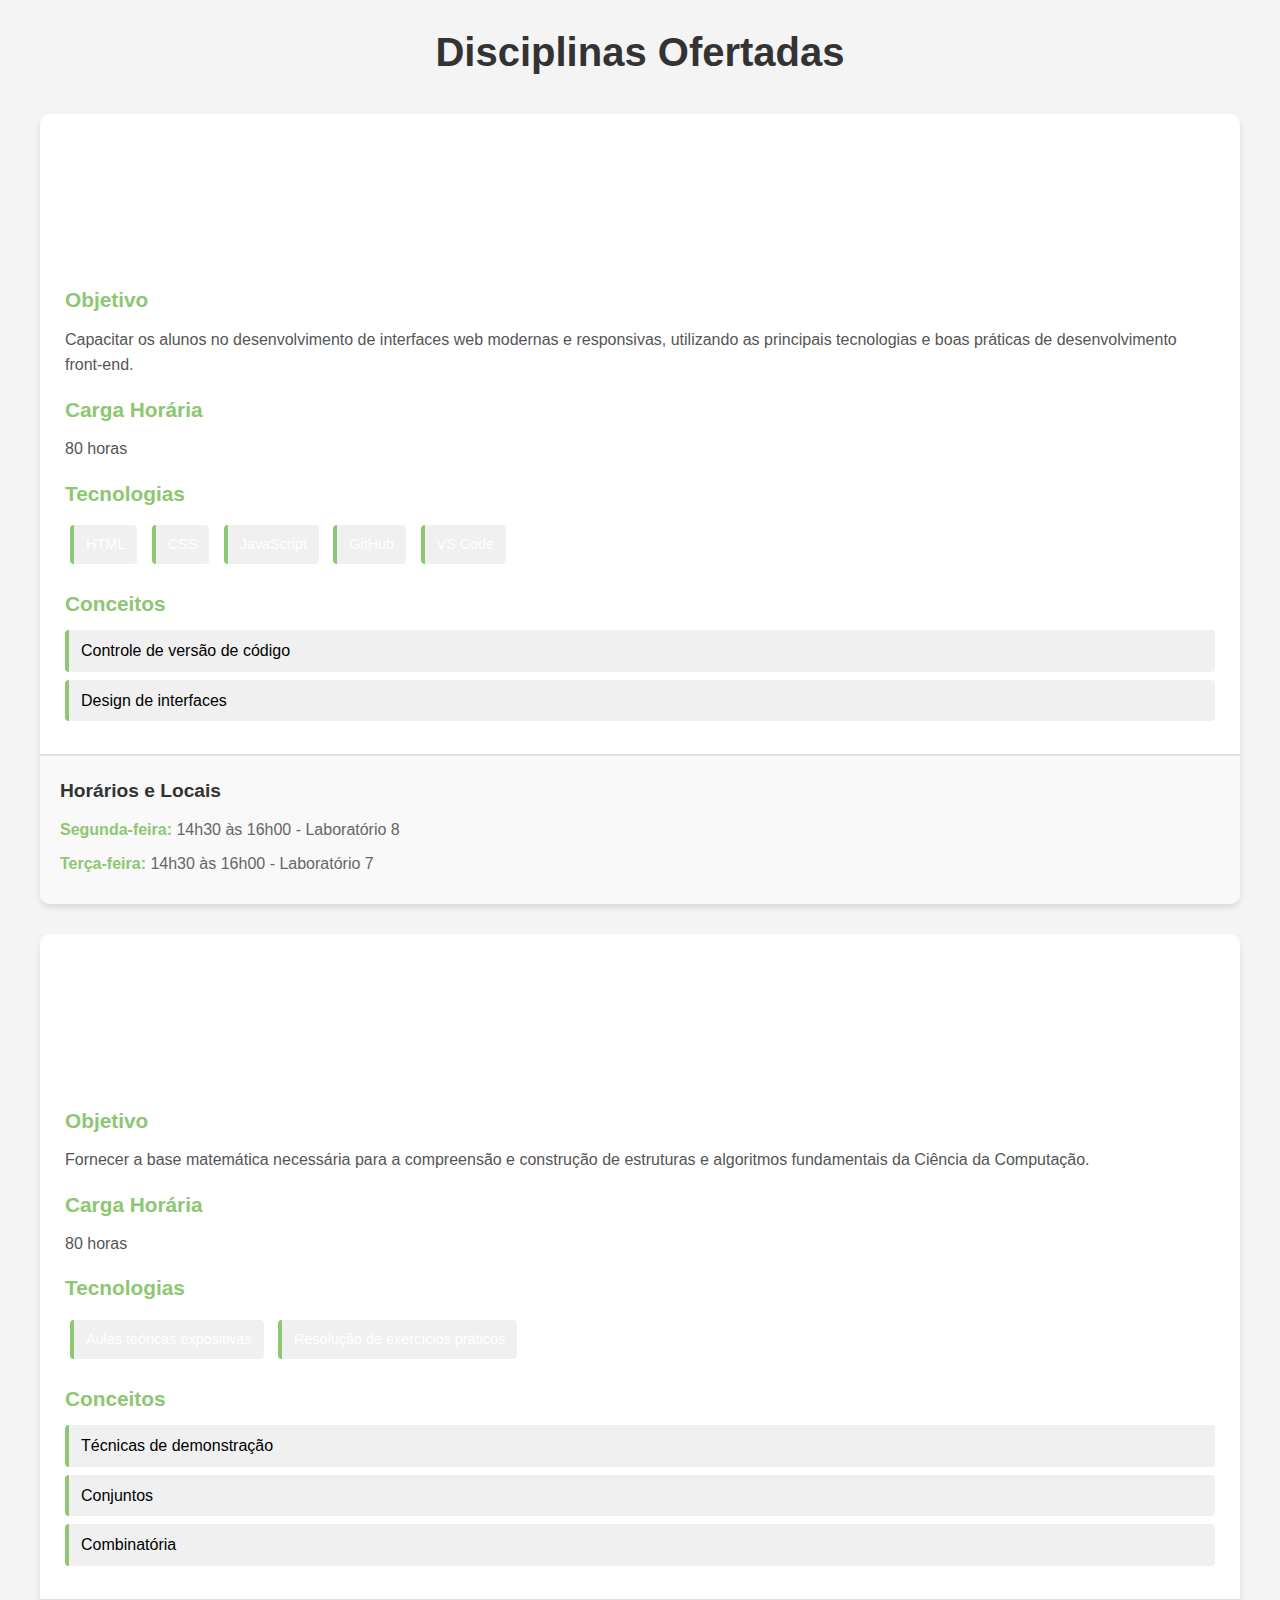
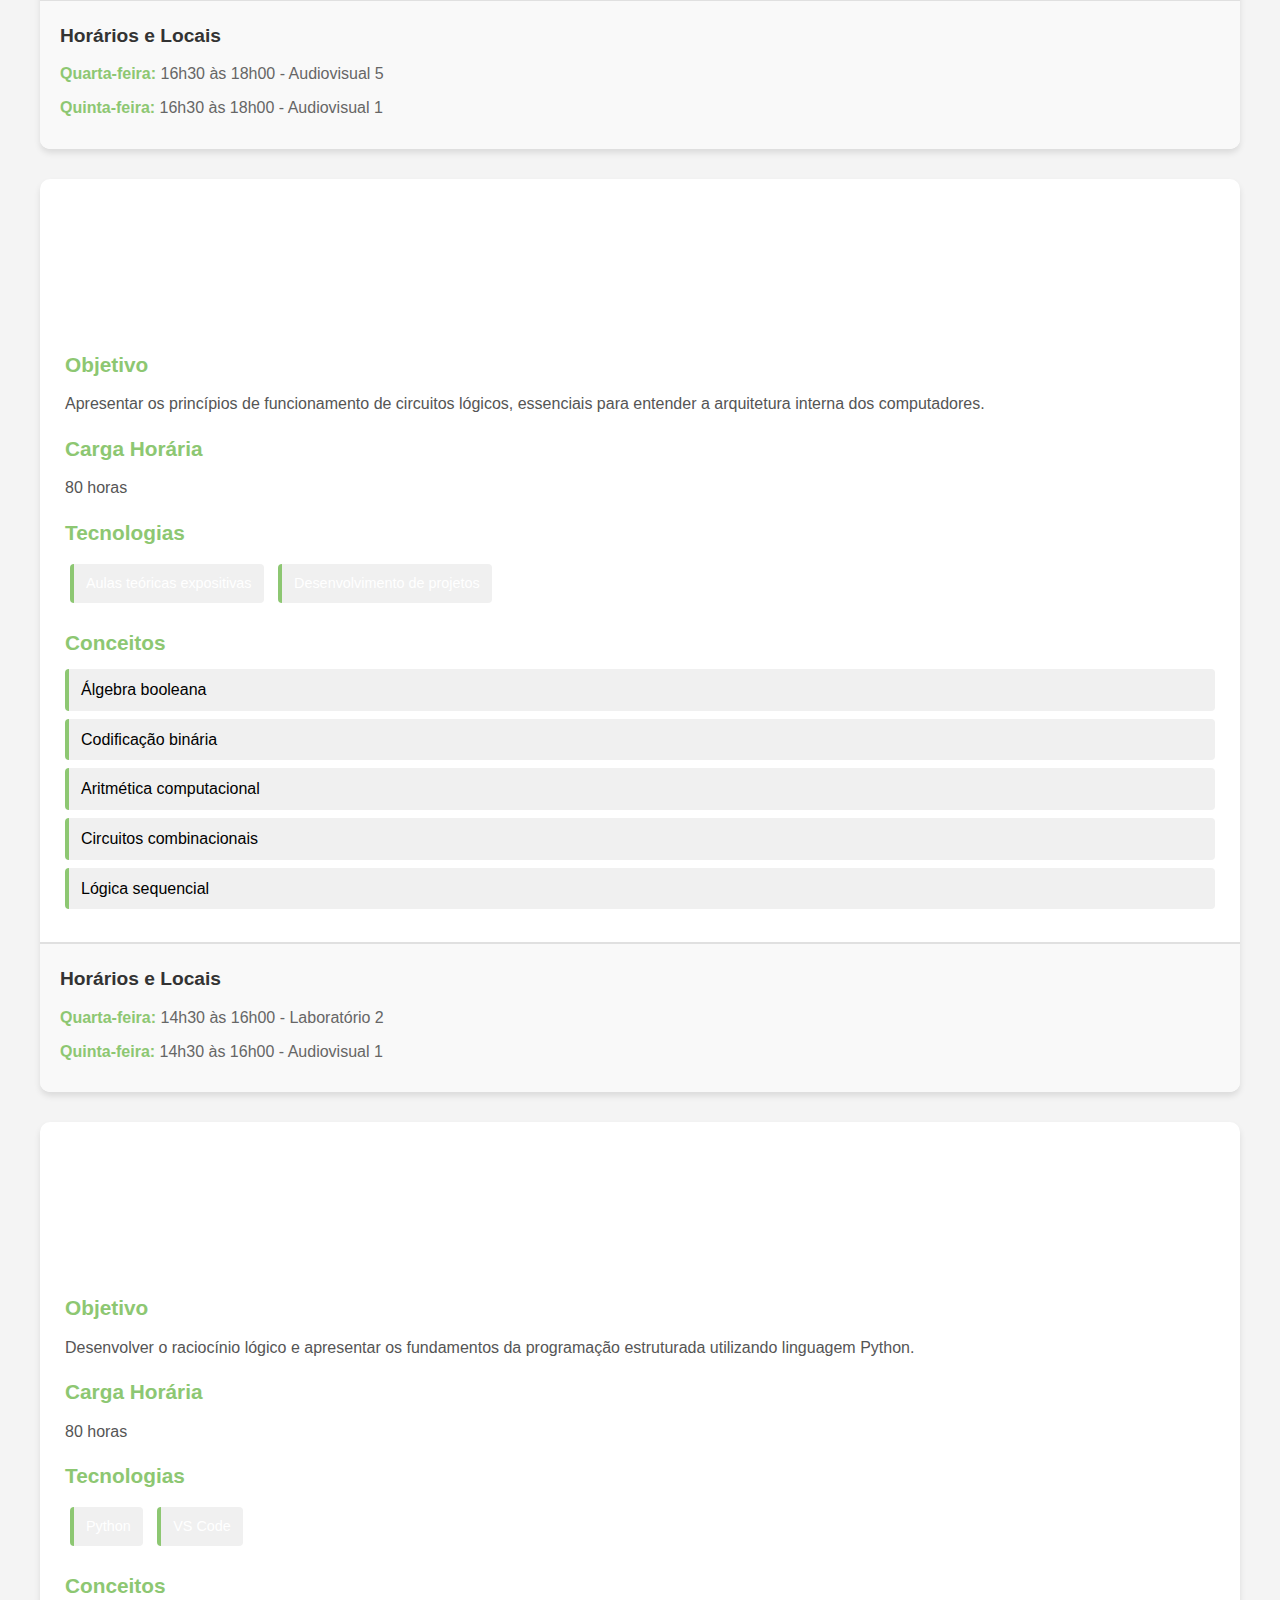
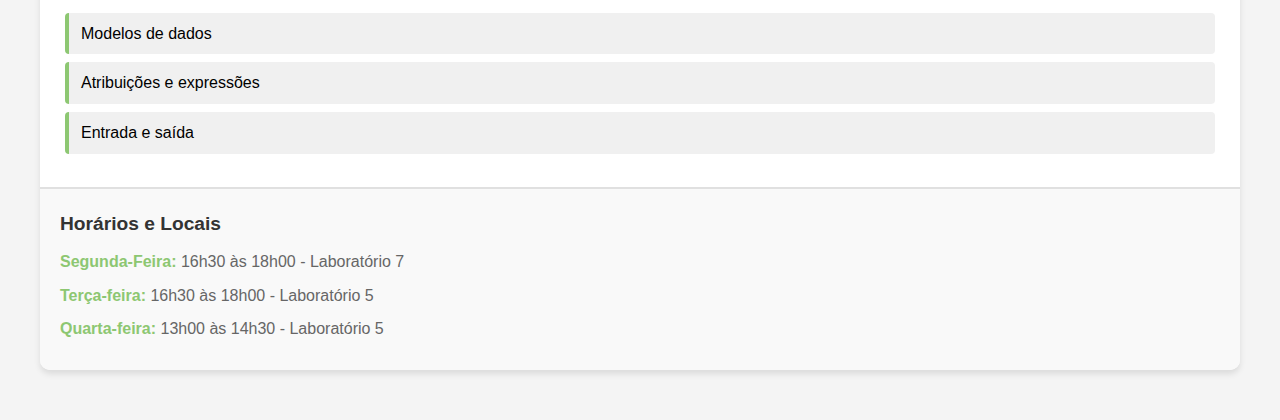
<file: cards.html>
<!DOCTYPE html>
<html lang="pt-BR">
<head>
    <meta charset="UTF-8">
    <meta name="viewport" content="width=device-width, initial-scale=1.0">
    <title>Disciplinas (1º período) - Detalhes</title>
    <link rel="stylesheet" href="cards.css">
</head>
<body>
    <div class="container">
        <h1>Disciplinas Ofertadas</h1>
        
        <div class="card">
            <div class="card-header">
                <h2>Web Design</h2>
                <p class="professores">Prof. Danielle Freitas e Prof. Leonardo Minora</p>
            </div>
            
            <div class="card-content">
                <h3>Objetivo</h3>
                <p>Capacitar os alunos no desenvolvimento de interfaces web modernas e responsivas, utilizando as principais tecnologias e boas práticas de desenvolvimento front-end.</p>
                
                <h3>Carga Horária</h3>
                <p>80 horas</p>
                
                <h3>Tecnologias</h3>
                <ul class="tecnologias">
                    <li>HTML</li>
                    <li>CSS</li>
                    <li>JavaScript</li>
                    <li>GitHub</li>
                    <li>VS Code</li>
                </ul>
                
                <h3>Conceitos</h3>
                <ul class="conceitos">
                    <li>Controle de versão de código</li>
                    <li>Design de interfaces</li>
                </ul>
            </div>
            
            <div class="card-footer">
                <h3>Horários e Locais</h3>
                <p><strong>Segunda-feira:</strong> 14h30 às 16h00 - Laboratório 8</p>
                <p><strong>Terça-feira:</strong> 14h30 às 16h00 - Laboratório 7</p>
            </div>
        </div>
        
        <div class="card">
            <div class="card-header">
                <h2>Matemática Discreta</h2>
                <p class="professores">Prof. Leonardo Reis Lucena </p>
            </div>
            
            <div class="card-content">
                <h3>Objetivo</h3>
                <p>Fornecer a base matemática necessária para a compreensão e construção de estruturas e algoritmos fundamentais da Ciência da Computação.</p>
                
                <h3>Carga Horária</h3>
                <p> 80 horas</p>
                
                <h3>Tecnologias</h3>
                <ul class="tecnologias">
                    <li>Aulas teóricas expositivas</li>
                    <li>Resolução de exercícios práticos</li>
                </ul>
                
                <h3>Conceitos</h3>
                <ul class="conceitos">
                    <li>Técnicas de demonstração</li>
                    <li>Conjuntos</li>
                    <li>Combinatória</li>
                </ul>
            </div>
            
            <div class="card-footer">
                <h3>Horários e Locais</h3>
                <p><strong>Quarta-feira:</strong> 16h30 às 18h00 - Audiovisual 5</p>
                <p><strong>Quinta-feira:</strong> 16h30 às 18h00 - Audiovisual 1</p>
            </div>
        </div>
        
        <div class="card">
            <div class="card-header">
                <h2>Sistemas Digitais</h2>
                <p class="professores">Prof. Eduardo Braulio Wanderley Netto </p>
            </div>
            
            <div class="card-content">
                <h3>Objetivo</h3>
                <p>Apresentar os princípios de funcionamento de circuitos lógicos, essenciais para entender a arquitetura interna dos computadores.</p>
                
                <h3>Carga Horária</h3>
                <p> 80 horas</p>
                
                <h3>Tecnologias</h3>
                <ul class="tecnologias">
                    <li>Aulas teóricas expositivas</li>
                    <li>Desenvolvimento de projetos</li>
                </ul>

                
                <h3>Conceitos</h3>
                <ul class="conceitos">
                    <li>Álgebra booleana</li>
                    <li>Codificação binária</li>
                    <li>Aritmética computacional</li>
                    <li>Circuitos combinacionais</li>
                    <li>Lógica sequencial</li>
                </ul>
            </div>
            
            <div class="card-footer">
                <h3>Horários e Locais</h3>
                <p><strong>Quarta-feira:</strong> 14h30 às 16h00 - Laboratório 2</p>
                <p><strong>Quinta-feira:</strong> 14h30 às 16h00 - Audiovisual 1</p>
            </div>
        </div>
        
        <div class="card">
            <div class="card-header">
                <h2>Programação de Computadores</h2>
                <p class="professores">Prof. Jorgiano Marcio Bruno Vidal </p>
            </div>
            
            <div class="card-content">
                <h3>Objetivo</h3>
                <p>Desenvolver o raciocínio lógico e apresentar os fundamentos da programação estruturada utilizando linguagem Python.</p>
                
                <h3>Carga Horária</h3>
                <p> 80 horas</p>
                
                <h3>Tecnologias</h3>
                <ul class="tecnologias">
                    <li>Python</li>
                    <li>VS Code</li>
                </ul>
                
                <h3>Conceitos</h3>
                <ul class="conceitos">
                    <li>Modelos de dados</li>
                    <li>Atribuições e expressões</li>
                    <li>Entrada e saída</li>
                </ul>
            </div>

            <div class="card-footer">
                <h3>Horários e Locais</h3>
                <p><strong>Segunda-Feira:</strong> 16h30 às 18h00 - Laboratório 7</p>
                <p><strong>Terça-feira:</strong> 16h30 às 18h00 - Laboratório 5</p>
                <p><strong>Quarta-feira:</strong> 13h00 às 14h30 - Laboratório 5</p>
            </div>
        </div>
        
    </div>
</body>
</html>
</file>
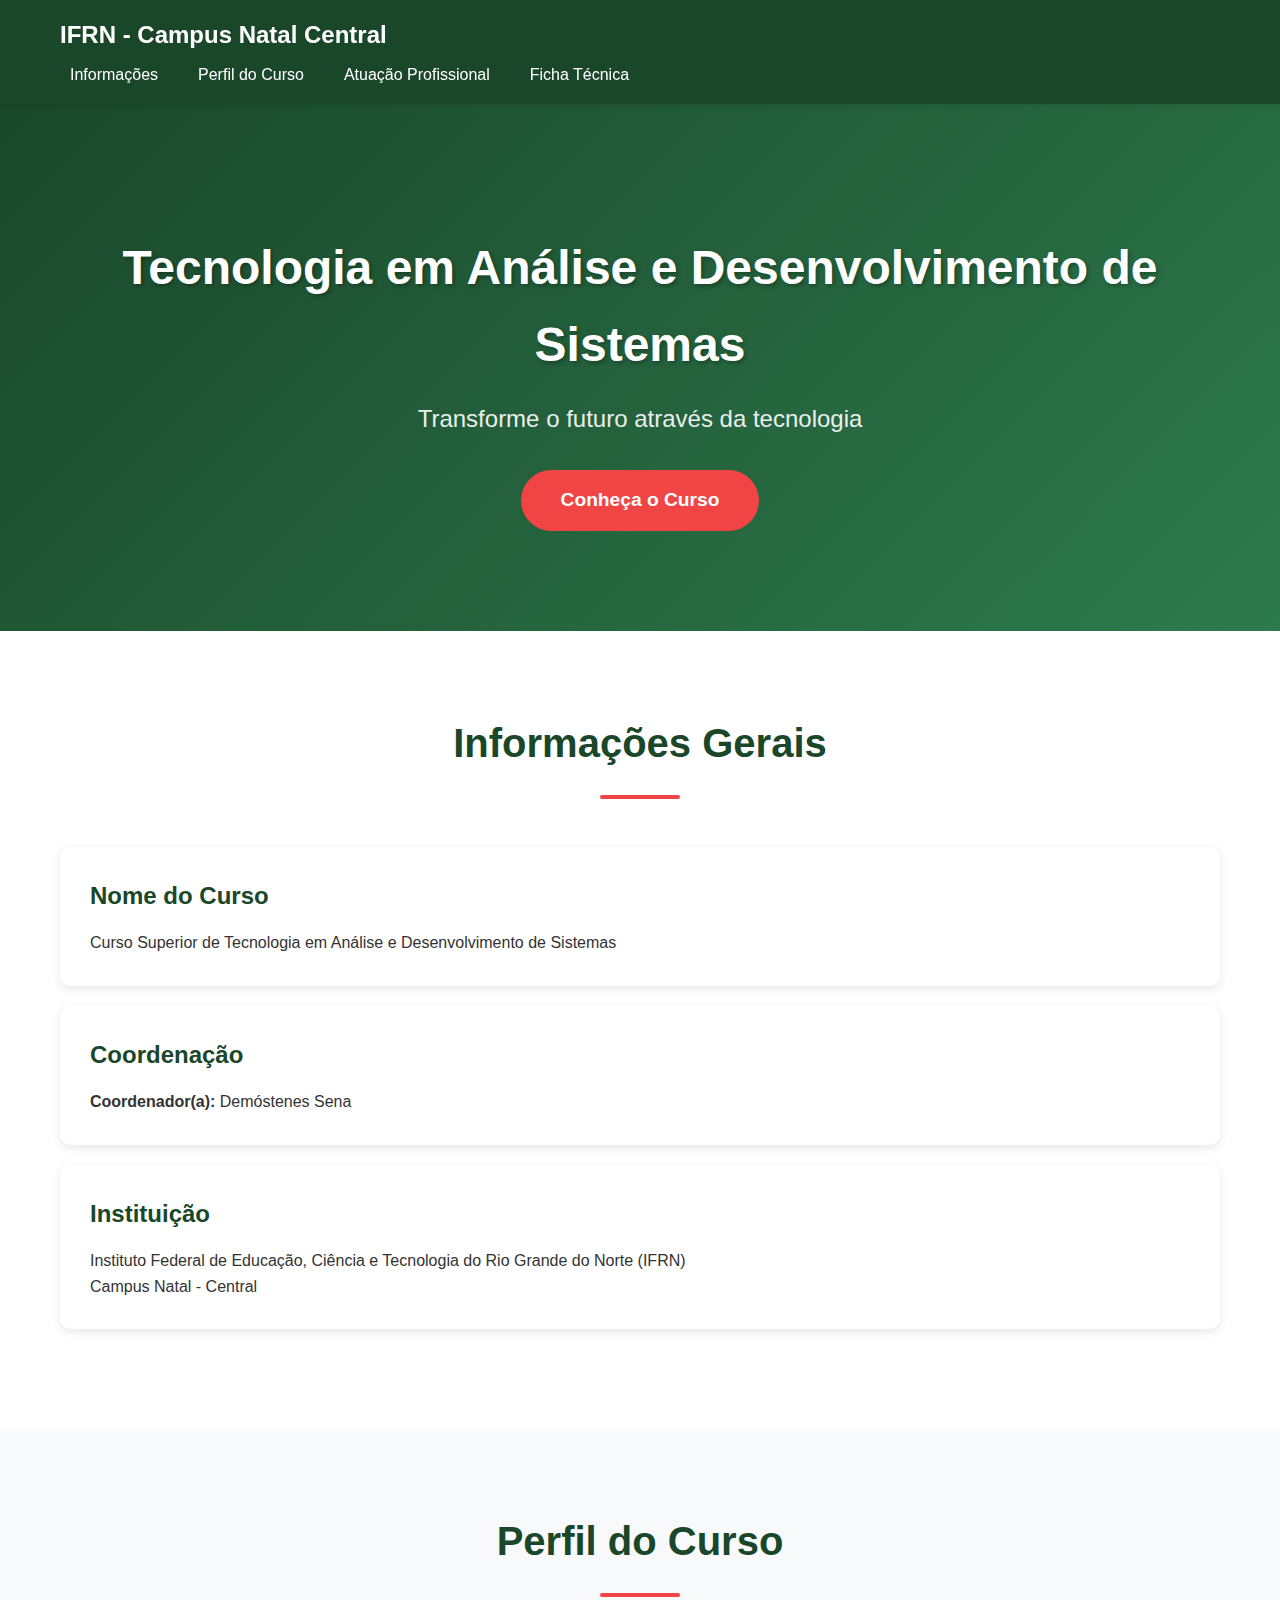
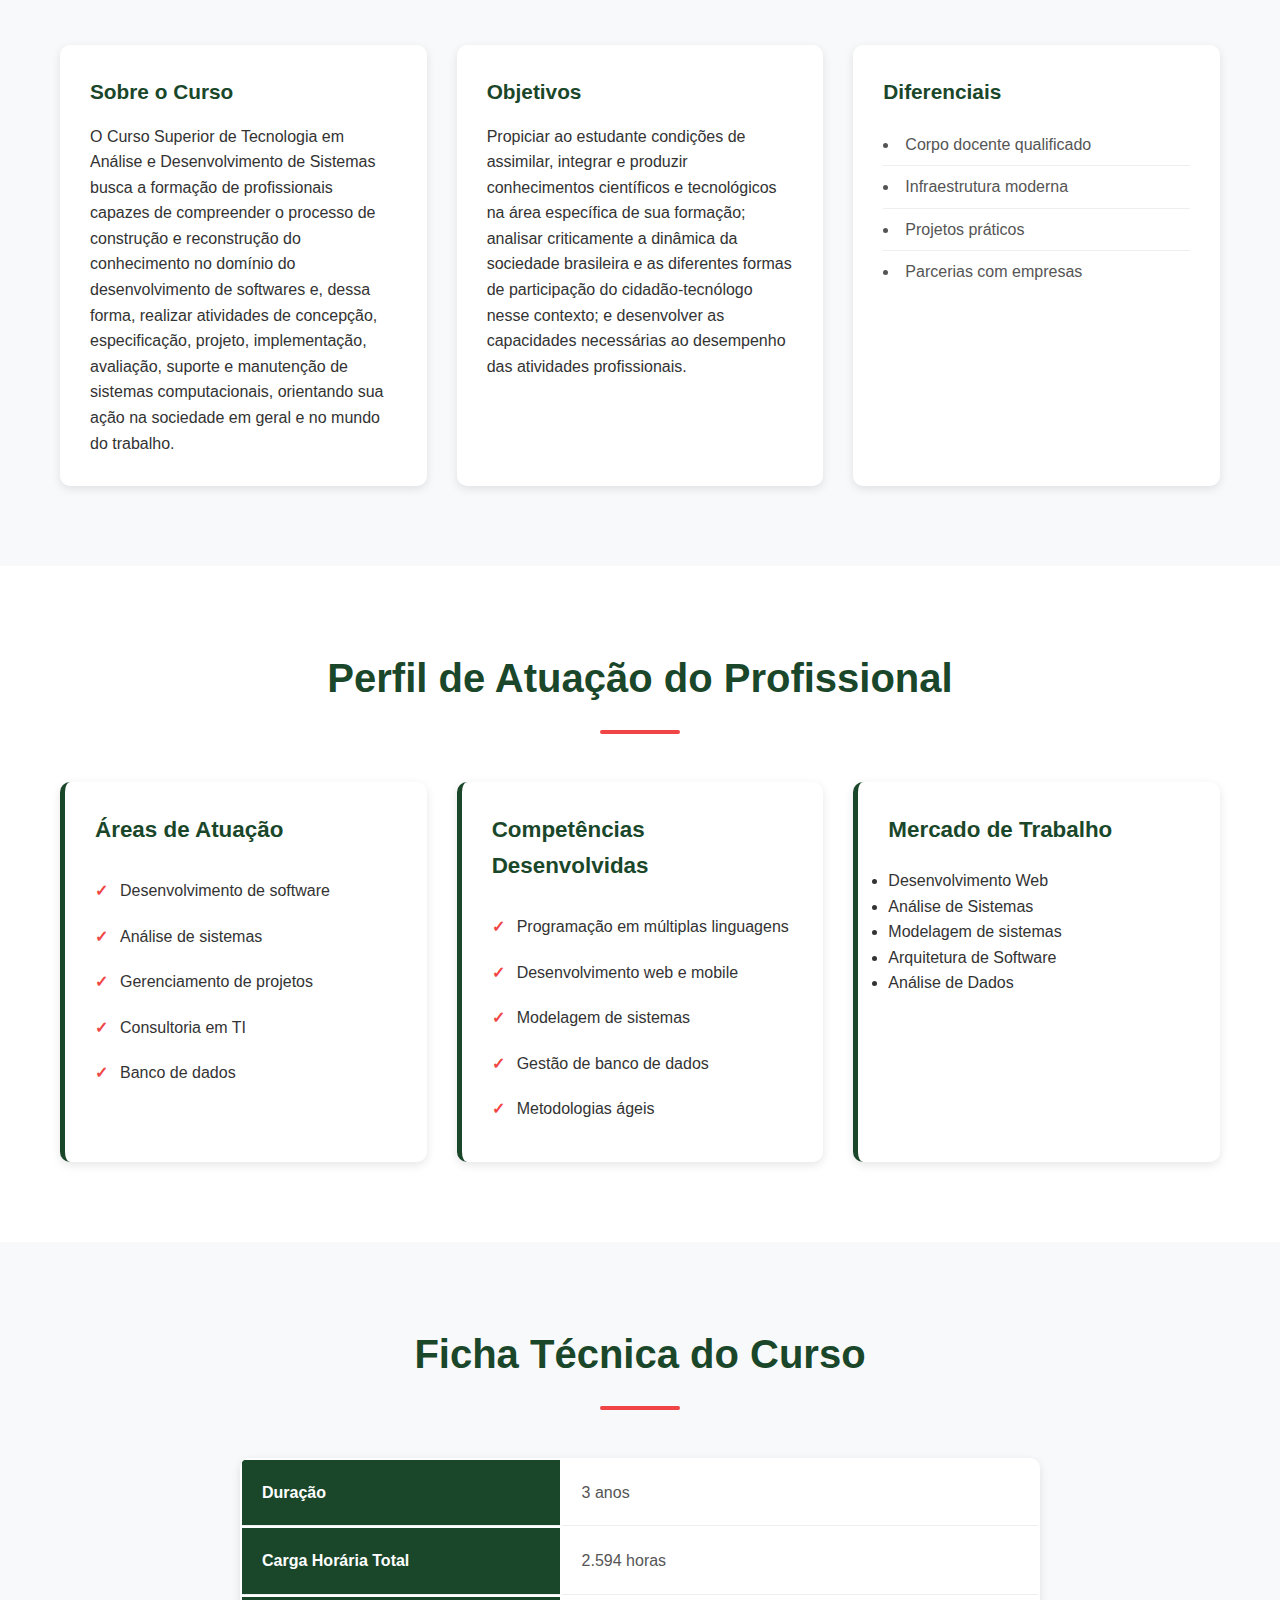
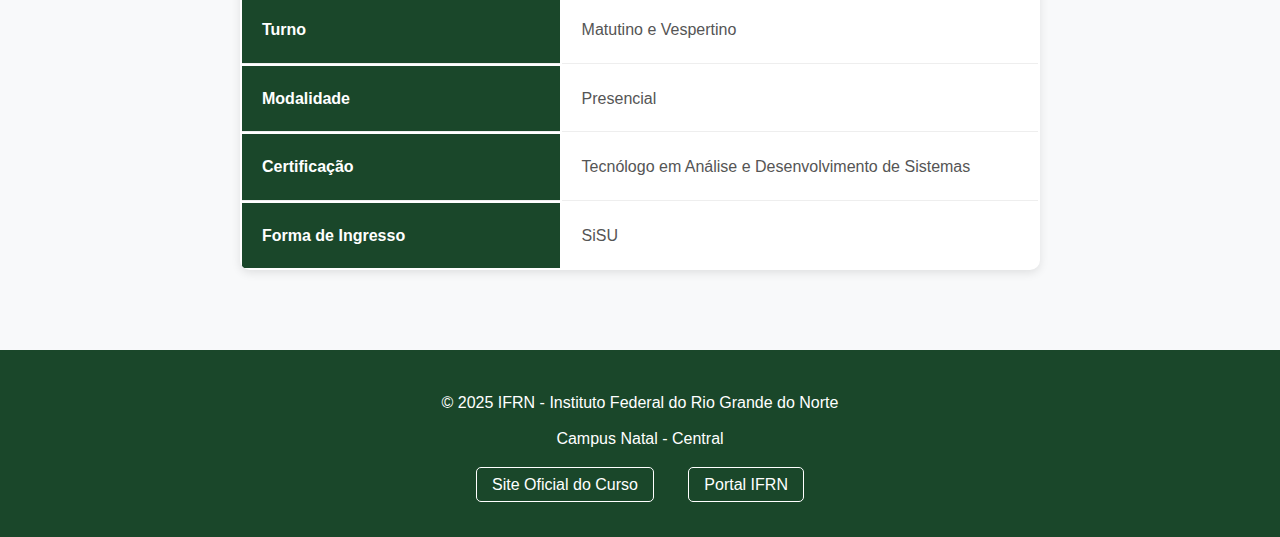
<file: landingpage.html>
<!DOCTYPE html>
<html lang="pt-BR">
<head>
    <meta charset="UTF-8">
    <meta name="viewport" content="width=device-width, initial-scale=1.0">
    <title>Tecnologia em Análise e Desenvolvimento de Sistemas - IFRN</title>
    <link rel="stylesheet" href="landingpage.css">
</head>
<body>

    <header>
        <nav>
            <div class="container">
                <h1>IFRN - Campus Natal Central</h1>
                <ul class="nav-menu">
                    <li><a href="#informacoes">Informações</a></li>
                    <li><a href="#perfil-curso">Perfil do Curso</a></li>
                    <li><a href="#atuacao">Atuação Profissional</a></li>
                    <li><a href="#ficha-tecnica">Ficha Técnica</a></li>
                </ul>
            </div>
        </nav>
    </header>


    <section class="hero">
        <div class="hero-content">
            <h1>Tecnologia em Análise e Desenvolvimento de Sistemas</h1>
            <p class="hero-subtitle">Transforme o futuro através da tecnologia</p>
            <a href="#informacoes" class="btn-cta">Conheça o Curso</a>
        </div>
    </section>


    <section id="informacoes" class="section">
        <div class="container">
            <h2>Informações Gerais</h2>
            <div class="info-box">
                <h3>Nome do Curso</h3>
                <p>Curso Superior de Tecnologia em Análise e Desenvolvimento de Sistemas</p>
            </div>
            <div class="info-box">
                <h3>Coordenação</h3>
                <p><strong>Coordenador(a):</strong> Demóstenes Sena</p>
            </div>
            <div class="info-box">
                <h3>Instituição</h3>
                <p>Instituto Federal de Educação, Ciência e Tecnologia do Rio Grande do Norte (IFRN)</p>
                <p>Campus Natal - Central</p>
            </div>
        </div>
    </section>


    <section id="perfil-curso" class="section bg-light">
        <div class="container">
            <h2>Perfil do Curso</h2>
            <div class="content-grid">
                <div class="content-card">
                    <h3>Sobre o Curso</h3>
                    <p>O Curso Superior de Tecnologia em Análise e Desenvolvimento de Sistemas busca a formação de profissionais capazes de compreender o processo de construção e reconstrução do conhecimento no domínio do desenvolvimento de softwares e, dessa forma, realizar atividades de concepção, especificação, projeto, implementação, avaliação, suporte e manutenção de sistemas computacionais, orientando sua ação na sociedade em geral e no mundo do trabalho.</p>
                </div>
                <div class="content-card">
                    <h3>Objetivos</h3>
                    <p>Propiciar ao estudante condições de assimilar, integrar e produzir conhecimentos científicos e tecnológicos na área específica de sua formação; analisar criticamente a dinâmica da sociedade brasileira e as diferentes formas de participação do cidadão-tecnólogo nesse contexto; e desenvolver as capacidades necessárias ao desempenho das atividades profissionais.</p>
                </div>
                <div class="content-card">
                    <h3>Diferenciais</h3>
                    <ul>
                        <li>Corpo docente qualificado</li>
                        <li>Infraestrutura moderna</li>
                        <li>Projetos práticos</li>
                        <li>Parcerias com empresas</li>
                    </ul>
                </div>
            </div>
        </div>
    </section>


    <section id="atuacao" class="section">
        <div class="container">
            <h2>Perfil de Atuação do Profissional</h2>
            <div class="atuacao-grid">
                <div class="atuacao-card">
                    <h3>Áreas de Atuação</h3>
                    <ul>
                        <li>Desenvolvimento de software</li>
                        <li>Análise de sistemas</li>
                        <li>Gerenciamento de projetos</li>
                        <li>Consultoria em TI</li>
                        <li>Banco de dados</li>
                    </ul>
                </div>
                <div class="atuacao-card">
                    <h3>Competências Desenvolvidas</h3>
                    <ul>
                        <li>Programação em múltiplas linguagens</li>
                        <li>Desenvolvimento web e mobile</li>
                        <li>Modelagem de sistemas</li>
                        <li>Gestão de banco de dados</li>
                        <li>Metodologias ágeis</li>
                    </ul>
                </div>
                <div class="atuacao-card">
                    <h3>Mercado de Trabalho</h3>
                        <li>Desenvolvimento Web</li>
                        <li>Análise de Sistemas</li>
                        <li>Modelagem de sistemas</li>
                        <li>Arquitetura de Software</li>
                        <li>Análise de Dados</li>
                </div>
            </div>
        </div>
    </section>


    <section id="ficha-tecnica" class="section bg-light">
        <div class="container">
            <h2>Ficha Técnica do Curso</h2>
            <table class="ficha-table">
                <tbody>
                    <tr>
                        <th>Duração</th>
                        <td>3 anos</td>
                    </tr>
                    <tr>
                        <th>Carga Horária Total</th>
                        <td>2.594 horas</td>
                    </tr>
                    <tr>
                        <th>Turno</th>
                        <td>Matutino e Vespertino</td>
                    </tr>
                    <tr>
                        <th>Modalidade</th>
                        <td>Presencial</td>
                    </tr>
                    <tr>
                        <th>Certificação</th>
                        <td>Tecnólogo em Análise e Desenvolvimento de Sistemas</td>
                    </tr>
                    <tr>
                        <th>Forma de Ingresso</th>
                        <td>SiSU</td>
                    </tr>
                </tbody>
            </table>
        </div>
    </section>


    <footer>
        <div class="container">
            <p>&copy; 2025 IFRN - Instituto Federal do Rio Grande do Norte</p>
            <p>Campus Natal - Central</p>
            <div class="footer-links">
                <a href="https://diatinf.ifrn.edu.br/cursos/tecnologia-em-analise-e-desenvolvimento-de-sistemas/" target="_blank">Site Oficial do Curso</a>
                <a href="https://portal.ifrn.edu.br/" target="_blank">Portal IFRN</a>
            </div>
        </div>
    </footer>
</body>
</html>
</file>
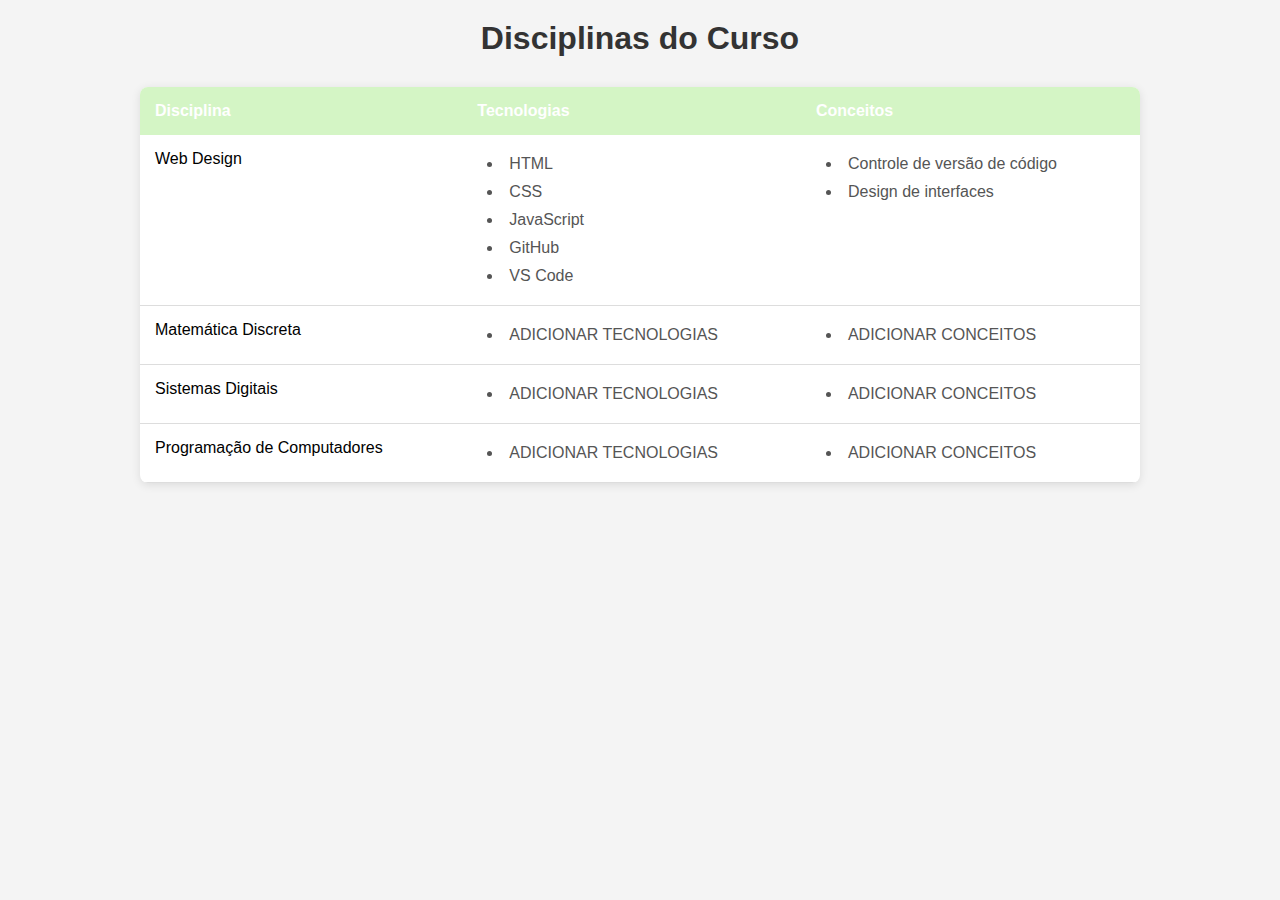
<file: tabelas.html>
<!DOCTYPE html>
<html lang="pt-BR">
<head>
    <meta charset="UTF-8">
    <meta name="viewport" content="width=device-width, initial-scale=1.0">
    <title>Disciplinas (1º período)</title>
    <link rel="stylesheet" href="tabelas.css">
</head>
<body>
    <h1>Disciplinas do Curso</h1>
    
    <table>
        <thead>
            <tr>
                <th>Disciplina</th>
                <th>Tecnologias</th>
                <th>Conceitos</th>
            </tr>
        </thead>
        <tbody>
            <tr>
                <td>Web Design</td>
                <td>
                    <ul>
                        <li>HTML</li>
                        <li>CSS</li>
                        <li>JavaScript</li>
                        <li>GitHub</li>
                        <li>VS Code</li>
                    </ul>
                </td>
                <td>
                    <ul>
                        <li>Controle de versão de código</li>
                        <li>Design de interfaces</li>
                    </ul>
                </td>
            </tr>
            <tr>
                <td>Matemática Discreta</td>
                <td>
                    <ul>
                        <li>ADICIONAR TECNOLOGIAS</li>
                    </ul>
                </td>
                <td>
                    <ul>
                        <li>ADICIONAR CONCEITOS</li>
                    </ul>
                </td>
            </tr>
            <tr>
                <td>Sistemas Digitais</td>
                <td>
                    <ul>
                        <li>ADICIONAR TECNOLOGIAS</li>
                    </ul>
                </td>
                <td>
                    <ul>
                        <li>ADICIONAR CONCEITOS</li>
                    </ul>
                </td>
            </tr>
            <tr>
                <td>Programação de Computadores</td>
                <td>
                    <ul>
                        <li>ADICIONAR TECNOLOGIAS</li>
                    </ul>
                </td>
                <td>
                    <ul>
                        <li>ADICIONAR CONCEITOS</li>
                    </ul>
                </td>
            </tr>
        </tbody>
    </table>
</body>
</html>
</file>
<file: cards.css>
* {
    margin: 0;
    padding: 0;
    box-sizing: border-box;
}

body {
    font-family: Arial, sans-serif;
    background-color: #f4f4f4;
    padding: 20px;
    line-height: 1.6;
}

.container {
    max-width: 1200px;
    margin: 0 auto;
}

.container h1 {
    text-align: center;
    color: #333;
    margin-bottom: 30px;
    font-size: 2.5em;
}

.card {
    background-color: #fff;
    border-radius: 10px;
    box-shadow: 0 4px 6px rgba(0, 0, 0, 0.1);
    margin-bottom: 30px;
    overflow: hidden;
    transition: transform 0.3s ease, box-shadow 0.3s ease;
}

.card:hover {
    transform: translateY(-5px);
    box-shadow: 0 8px 12px rgba(0, 0, 0, 0.15);
}


.card-header {
    color: white;
    padding: 20px;
    text-align: center;
}

.card-header h2 {
    font-size: 2em;
    margin-bottom: 10px;
}

.card-header .professores {
    font-size: 1.1em;
    font-style: italic;
    opacity: 0.9;
}


.card-content {
    padding: 25px;
}

.card-content h3 {
    color: #8dc772;
    margin-top: 15px;
    margin-bottom: 10px;
    font-size: 1.3em;
}

.card-content p {
    color: #555;
    margin-bottom: 15px;
}

.card-content ul {
    list-style: none;
    padding-left: 0;
}

.card-content ul li {
    background-color: #f0f0f0;
    padding: 8px 12px;
    margin-bottom: 8px;
    border-left: 4px solid #8dc772;
    border-radius: 4px;
}

.tecnologias li {
    display: inline-block;
    background-color: #8dc772;
    color: white;
    padding: 6px 15px;
    margin: 5px;
    border-radius: 20px;
    border-left: none;
    font-size: 0.9em;
}


.card-footer {
    background-color: #f9f9f9;
    padding: 20px;
    border-top: 2px solid #e0e0e0;
}

.card-footer h3 {
    color: #333;
    margin-bottom: 10px;
    font-size: 1.2em;
}

.card-footer p {
    color: #666;
    margin-bottom: 8px;
}

.card-footer strong {
    color: #8dc772;
}


@media (max-width: 768px) {
    .container h1 {
        font-size: 2em;
    }
    
    .card-header h2 {
        font-size: 1.5em;
    }
    
    .tecnologias li {
        display: block;
        margin: 5px 0;
    }
}
</file>
<file: landingpage.css>
* {
    margin: 0;
    padding: 0;
    box-sizing: border-box;
}


:root {
    --primary-color: #1a472a;
    --secondary-color: #f14444;
    --light-bg: #f8f9fa;
    --text-color: #333;
    --text-secondary: #555;
}

body {
    font-family: 'Segoe UI', Tahoma, Geneva, Verdana, sans-serif;
    line-height: 1.6;
    color: var(--text-color);
}

.container {
    max-width: 1200px;
    margin: 0 auto;
    padding: 0 20px;
}


header {
    background-color: var(--primary-color);
    color: white;
    padding: 1rem 0;
    position: fixed;
    width: 100%;
    top: 0;
    z-index: 1000;
    box-shadow: 0 2px 5px rgba(0,0,0,0.1);
}

header h1 {
    font-size: 1.5rem;
    margin-bottom: 0.5rem;
}

.nav-menu {
    list-style: none;
    display: flex;
    gap: 20px;
    flex-wrap: wrap;
}

.nav-menu li a {
    color: white;
    text-decoration: none;
    padding: 5px 10px;
    border-radius: 5px;
    transition: background-color 0.3s;
}

.nav-menu li a:hover {
    background-color: rgba(255, 255, 255, 0.2);
}


.hero {
    background: linear-gradient(135deg, var(--primary-color) 0%, #2d7a4d 100%);
    color: white;
    padding: 150px 20px 100px;
    text-align: center;
    margin-top: 80px;
}

.hero-content h1 {
    font-size: 3rem;
    margin-bottom: 1rem;
    text-shadow: 2px 2px 4px rgba(0,0,0,0.3);
}

.hero-subtitle {
    font-size: 1.5rem;
    margin-bottom: 2rem;
    opacity: 0.9;
}

.btn-cta {
    display: inline-block;
    background-color: var(--secondary-color);
    color: white;
    padding: 15px 40px;
    text-decoration: none;
    border-radius: 50px;
    font-size: 1.2rem;
    font-weight: bold;
    transition: transform 0.3s, box-shadow 0.3s;
}

.btn-cta:hover {
    transform: translateY(-3px);
    box-shadow: 0 5px 15px rgba(255, 107, 53, 0.4);
}


.section {
    padding: 80px 20px;
}

.bg-light {
    background-color: var(--light-bg);
}

.section h2 {
    text-align: center;
    font-size: 2.5rem;
    margin-bottom: 3rem;
    color: var(--primary-color);
    position: relative;
}

.section h2::after {
    content: '';
    display: block;
    width: 80px;
    height: 4px;
    background-color: var(--secondary-color);
    margin: 20px auto 0;
    border-radius: 2px;
}


.info-box {
    background-color: white;
    padding: 30px;
    margin-bottom: 20px;
    border-radius: 10px;
    box-shadow: 0 3px 10px rgba(0,0,0,0.1);
    transition: transform 0.3s;
}

.info-box:hover {
    transform: translateY(-5px);
    box-shadow: 0 5px 20px rgba(0,0,0,0.15);
}

.info-box h3 {
    color: var(--primary-color);
    margin-bottom: 15px;
    font-size: 1.5rem;
}


.content-grid {
    display: grid;
    grid-template-columns: repeat(auto-fit, minmax(300px, 1fr));
    gap: 30px;
    margin-top: 40px;
}

.content-card {
    background-color: white;
    padding: 30px;
    border-radius: 10px;
    box-shadow: 0 3px 10px rgba(0,0,0,0.1);
}

.content-card h3 {
    color: var(--primary-color);
    margin-bottom: 15px;
    font-size: 1.3rem;
}

.content-card ul {
    list-style-position: inside;
    color: var(--text-secondary);
}

.content-card ul li {
    padding: 8px 0;
    border-bottom: 1px solid #eee;
}

.content-card ul li:last-child {
    border-bottom: none;
}


.atuacao-grid {
    display: grid;
    grid-template-columns: repeat(auto-fit, minmax(300px, 1fr));
    gap: 30px;
}

.atuacao-card {
    background-color: white;
    padding: 30px;
    border-radius: 10px;
    box-shadow: 0 3px 10px rgba(0,0,0,0.1);
    border-left: 5px solid var(--primary-color);
}

.atuacao-card h3 {
    color: var(--primary-color);
    margin-bottom: 20px;
    font-size: 1.4rem;
}

.atuacao-card ul {
    list-style: none;
}

.atuacao-card ul li {
    padding: 10px 0;
    padding-left: 25px;
    position: relative;
}

.atuacao-card ul li::before {
    content: '✓';
    position: absolute;
    left: 0;
    color: var(--secondary-color);
    font-weight: bold;
}


.ficha-table {
    width: 100%;
    max-width: 800px;
    margin: 0 auto;
    background-color: white;
    border-radius: 10px;
    overflow: hidden;
    box-shadow: 0 3px 10px rgba(0,0,0,0.1);
}

.ficha-table th,
.ficha-table td {
    padding: 20px;
    text-align: left;
    border-bottom: 1px solid #eee;
}

.ficha-table th {
    background-color: var(--primary-color);
    color: white;
    font-weight: bold;
    width: 40%;
}

.ficha-table td {
    color: var(--text-secondary);
}

.ficha-table tr:last-child th,
.ficha-table tr:last-child td {
    border-bottom: none;
}


footer {
    background-color: var(--primary-color);
    color: white;
    padding: 40px 20px;
    text-align: center;
}

footer p {
    margin-bottom: 10px;
}

.footer-links {
    margin-top: 20px;
}

.footer-links a {
    color: white;
    text-decoration: none;
    margin: 0 15px;
    padding: 8px 15px;
    border: 1px solid white;
    border-radius: 5px;
    transition: background-color 0.3s;
}

.footer-links a:hover {
    background-color: rgba(255, 255, 255, 0.2);
}


@media (max-width: 768px) {
    .hero-content h1 {
        font-size: 2rem;
    }
    
    .hero-subtitle {
        font-size: 1.2rem;
    }
    
    .section h2 {
        font-size: 2rem;
    }
    
    .nav-menu {
        flex-direction: column;
    }
    
    .content-grid,
    .atuacao-grid {
        grid-template-columns: 1fr;
    }
    
    .ficha-table th,
    .ficha-table td {
        display: block;
        width: 100%;
    }
    
    .ficha-table th {
        border-bottom: none;
        padding-bottom: 10px;
    }
}
</file>
<file: tabelas.css>
* {
    margin: 0;
    padding: 0;
    box-sizing: border-box;
}

body {
    font-family: 'Arial', sans-serif;
    background-color: #f4f4f4;
    padding: 20px;
}

h1 {
    text-align: center;
    color: #333;
    margin-bottom: 30px;
}

table {
    width: 100%;
    max-width: 1000px;
    margin: 0 auto;
    background-color: white;
    border-collapse: collapse;
    box-shadow: 0 2px 10px rgba(0, 0, 0, 0.1);
    border-radius: 8px;
    overflow: hidden;
}

thead {
    background-color: #d4f5c5;
    color: white;
}

th {
    padding: 15px;
    text-align: left;
    font-size: 16px;
    font-weight: bold;
}

tbody tr {
    border-bottom: 1px solid #ddd;
}

tbody tr:hover {
    background-color: #f5f5f5;
}

td {
    padding: 15px;
    vertical-align: top;
}

td ul {
    list-style-position: inside;
    margin-left: 10px;
}

td ul li {
    padding: 5px 0;
    color: #555;
}

@media screen and (max-width: 768px) {
    table {
        font-size: 14px;
    }
    
    th, td {
        padding: 10px;
    }
}
</file>
